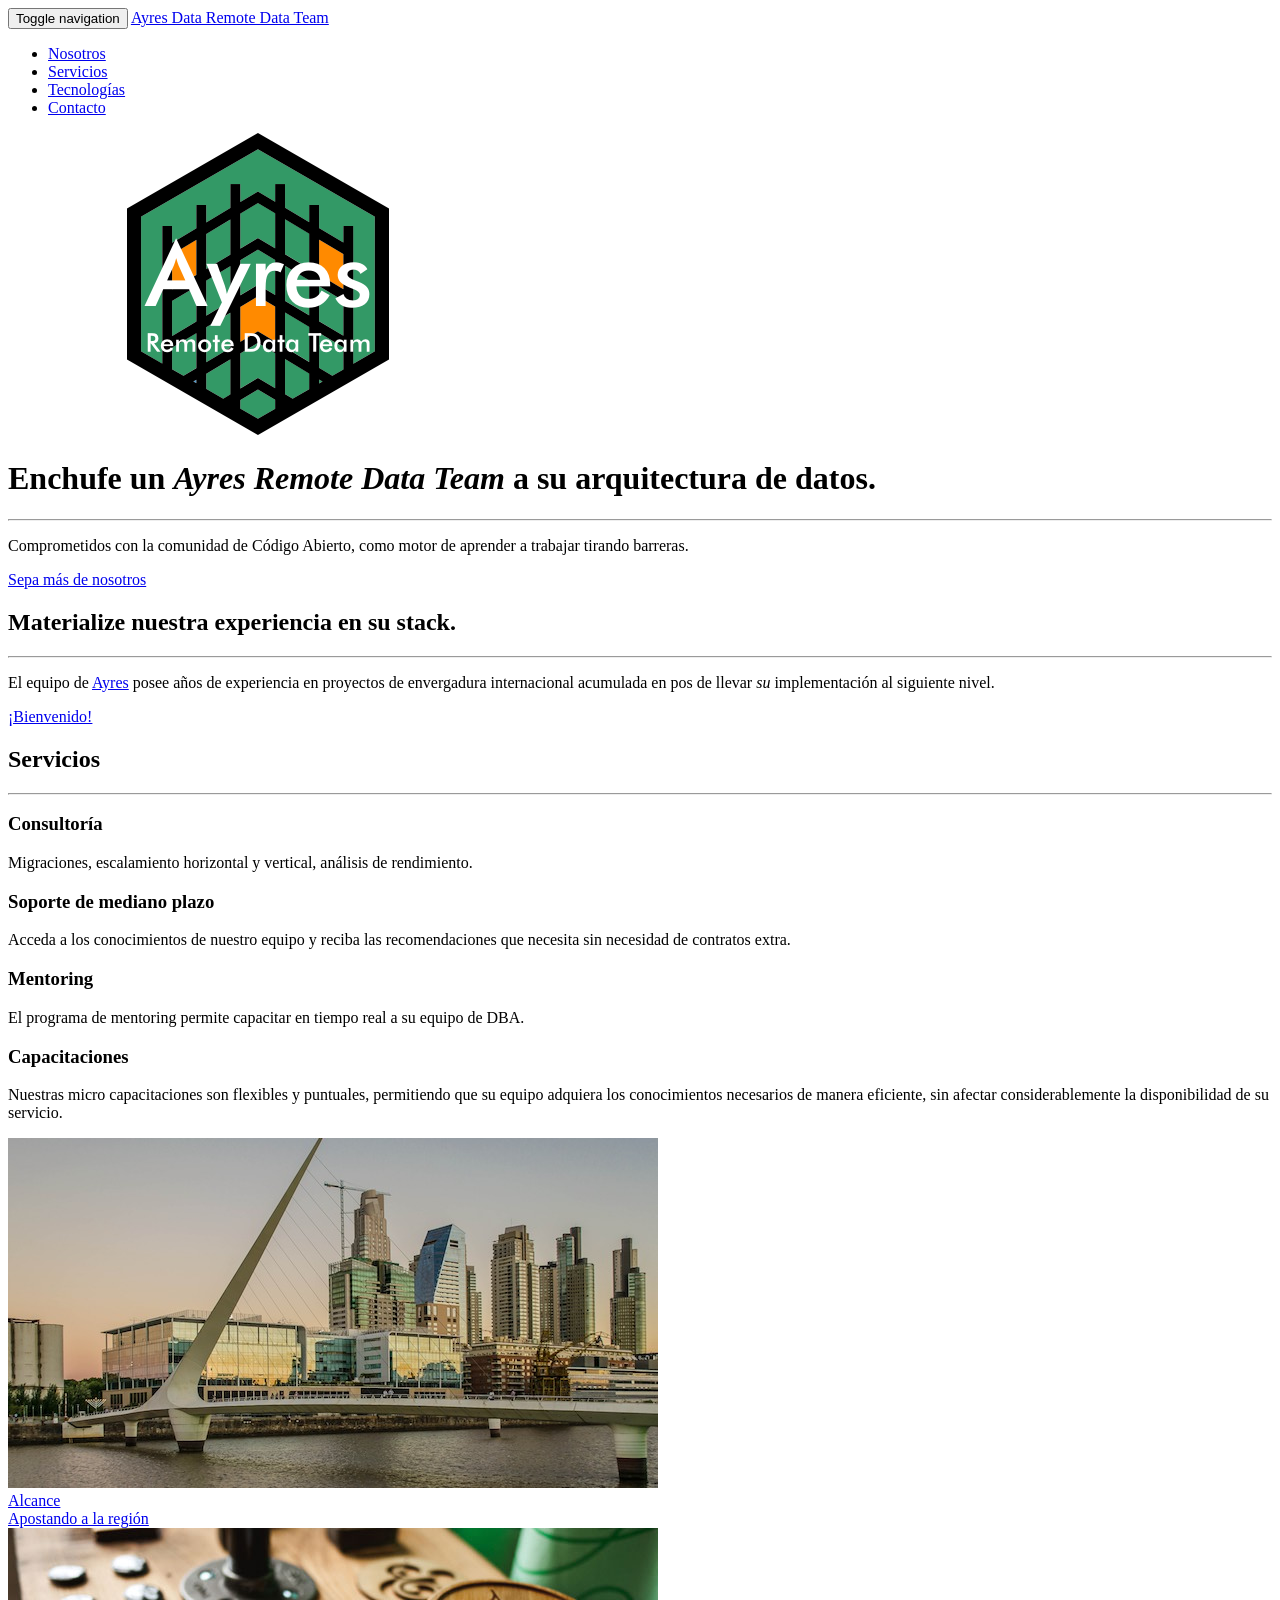
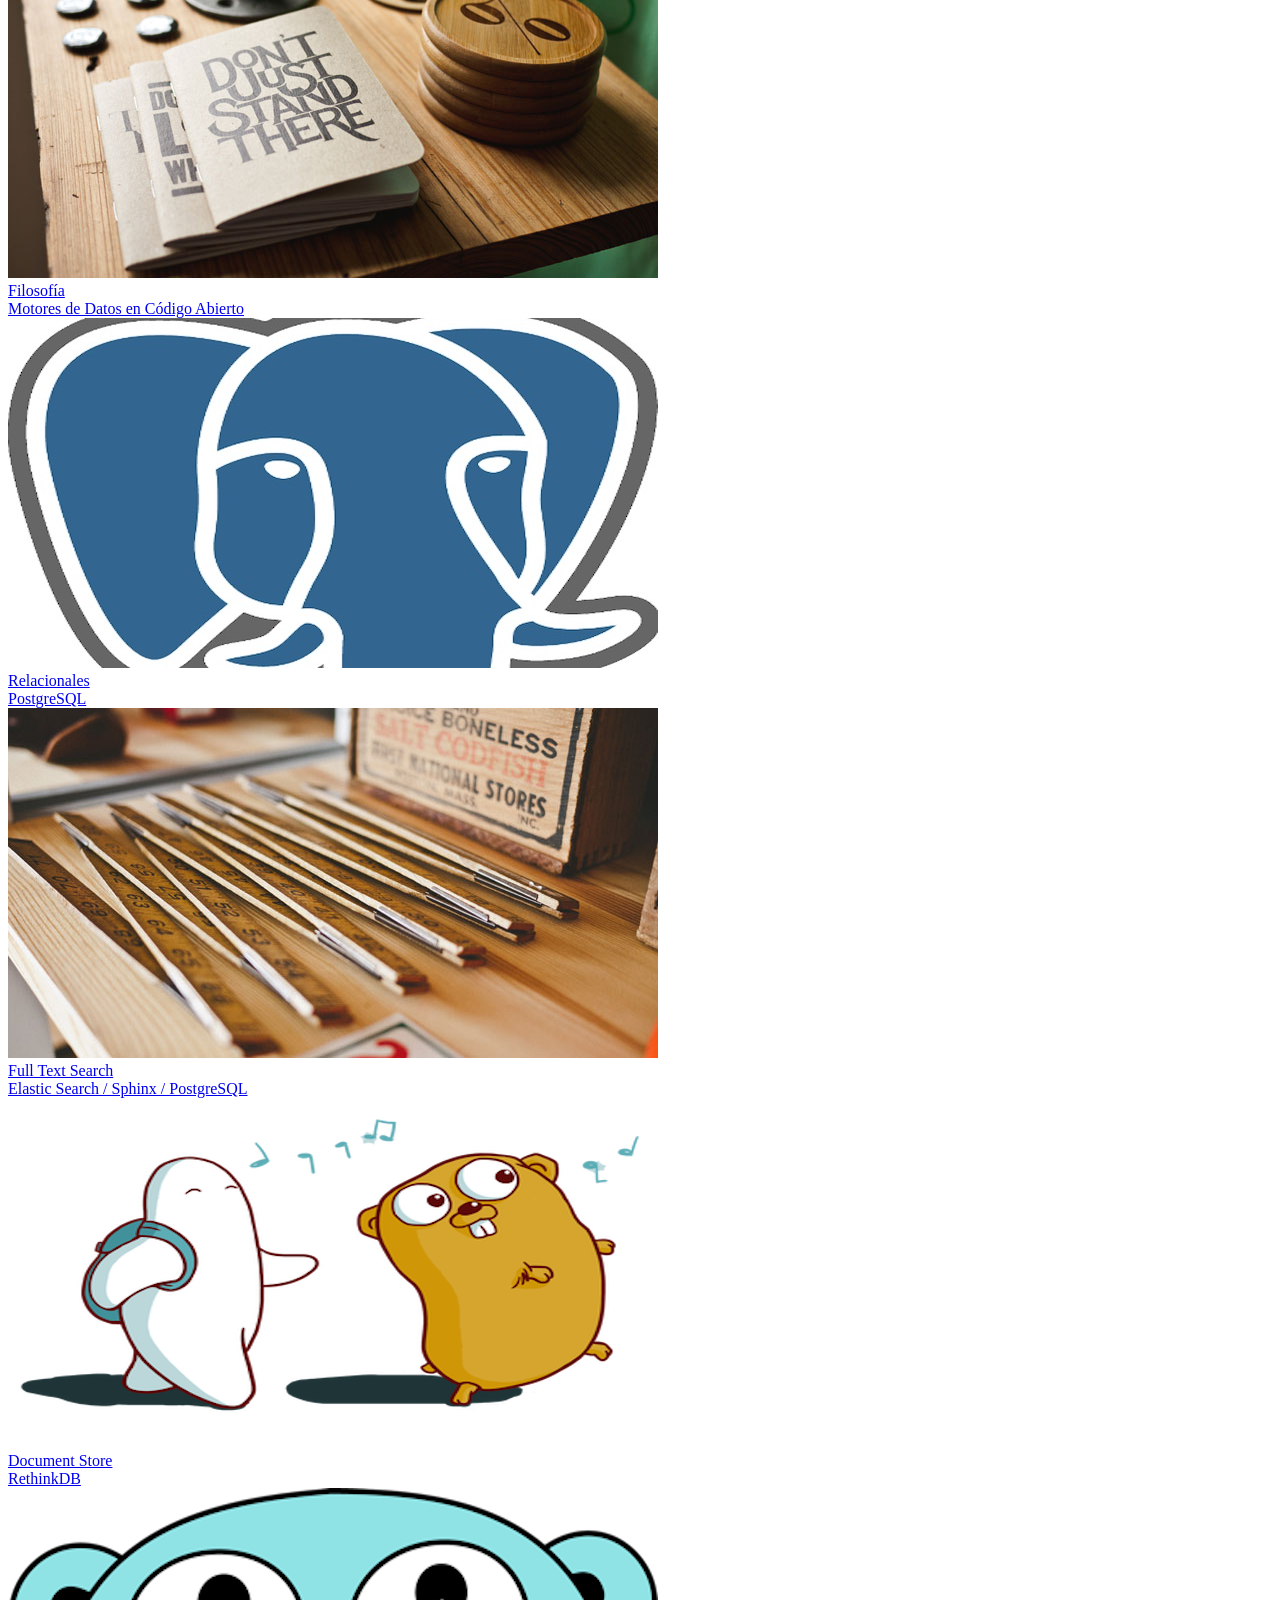
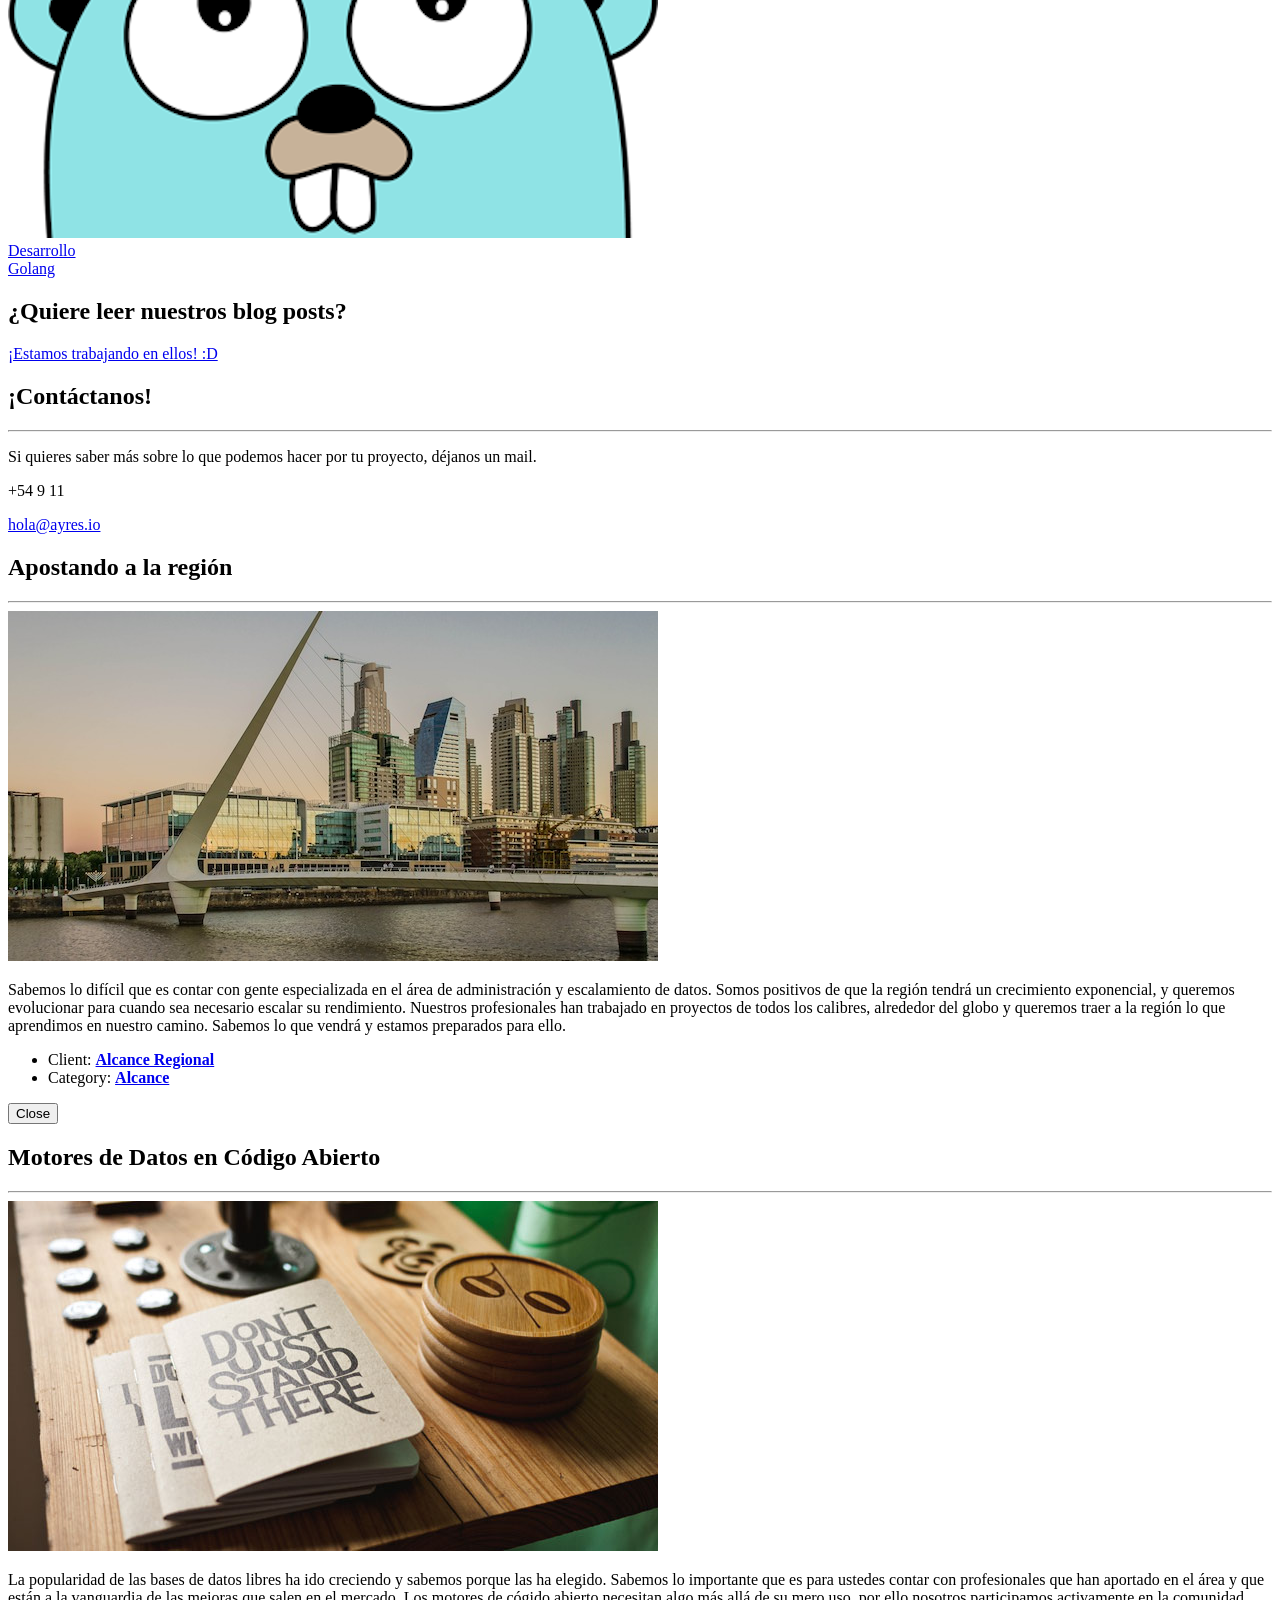
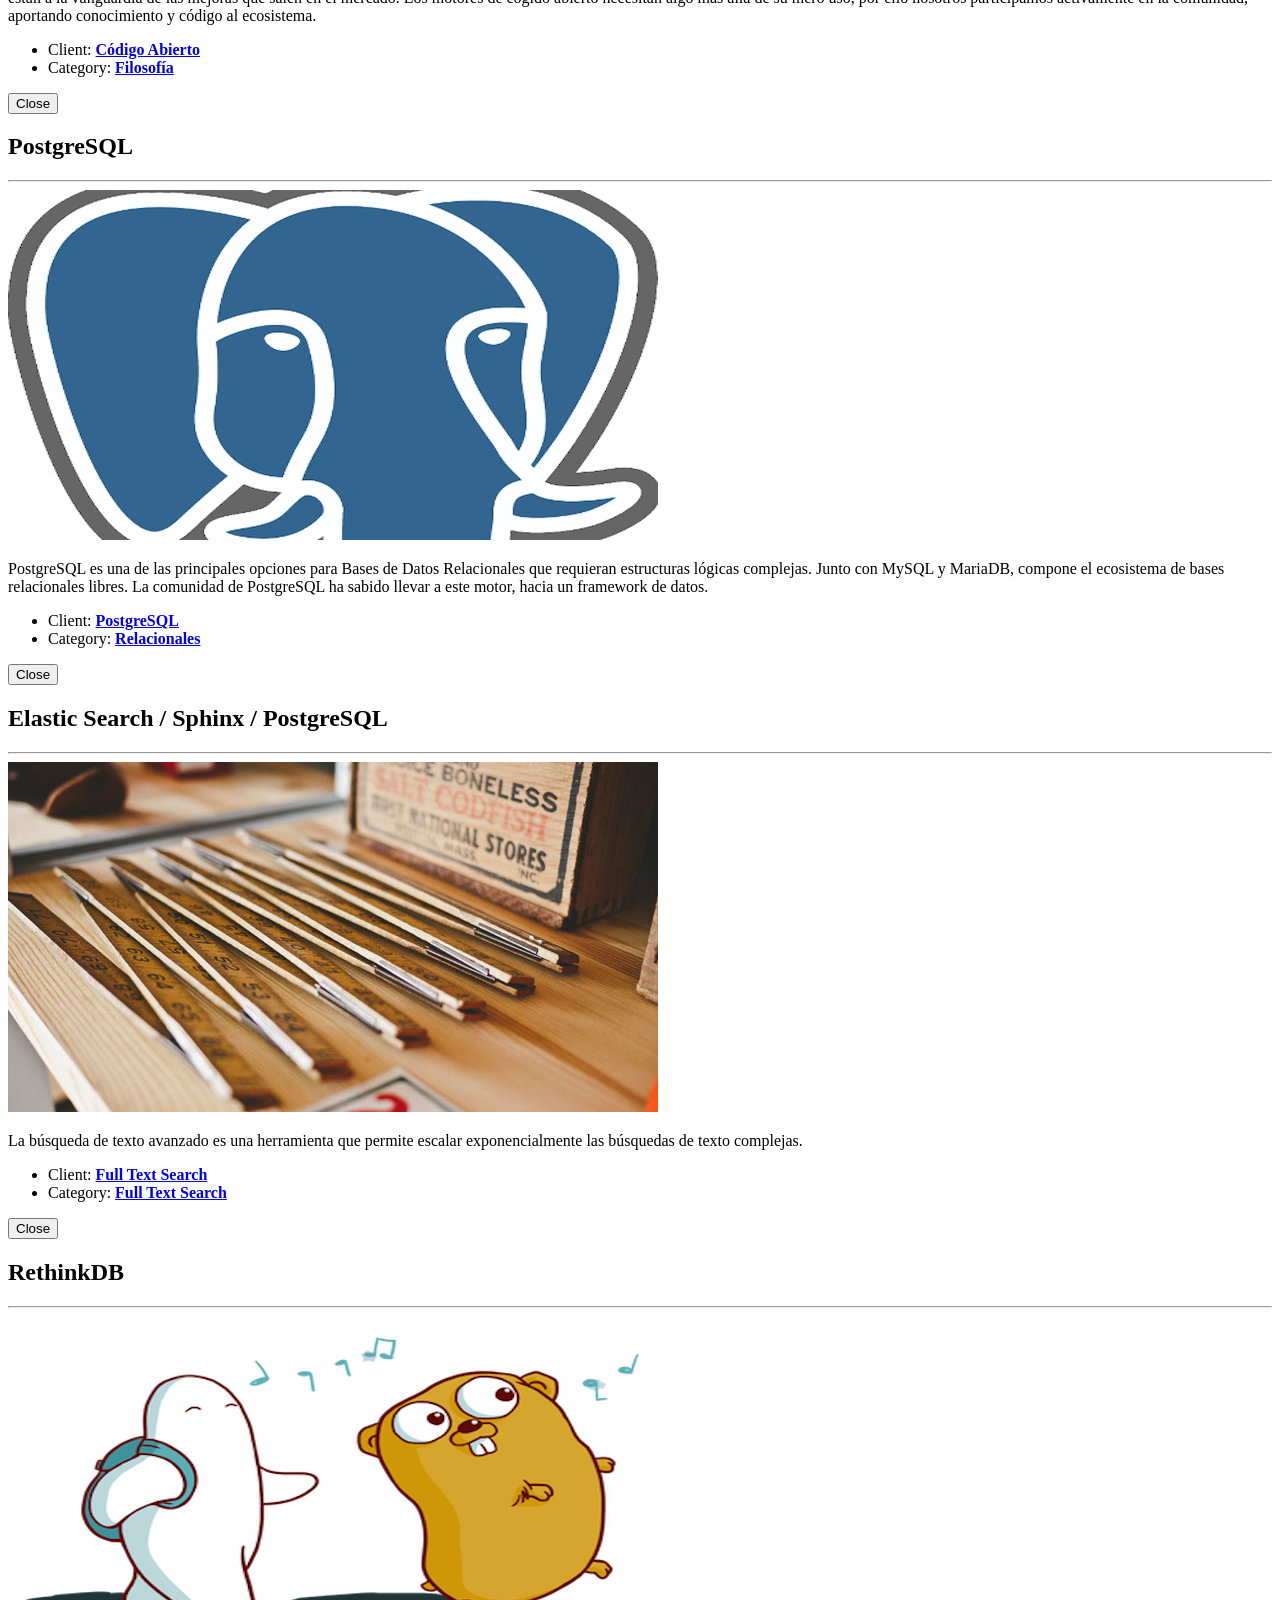
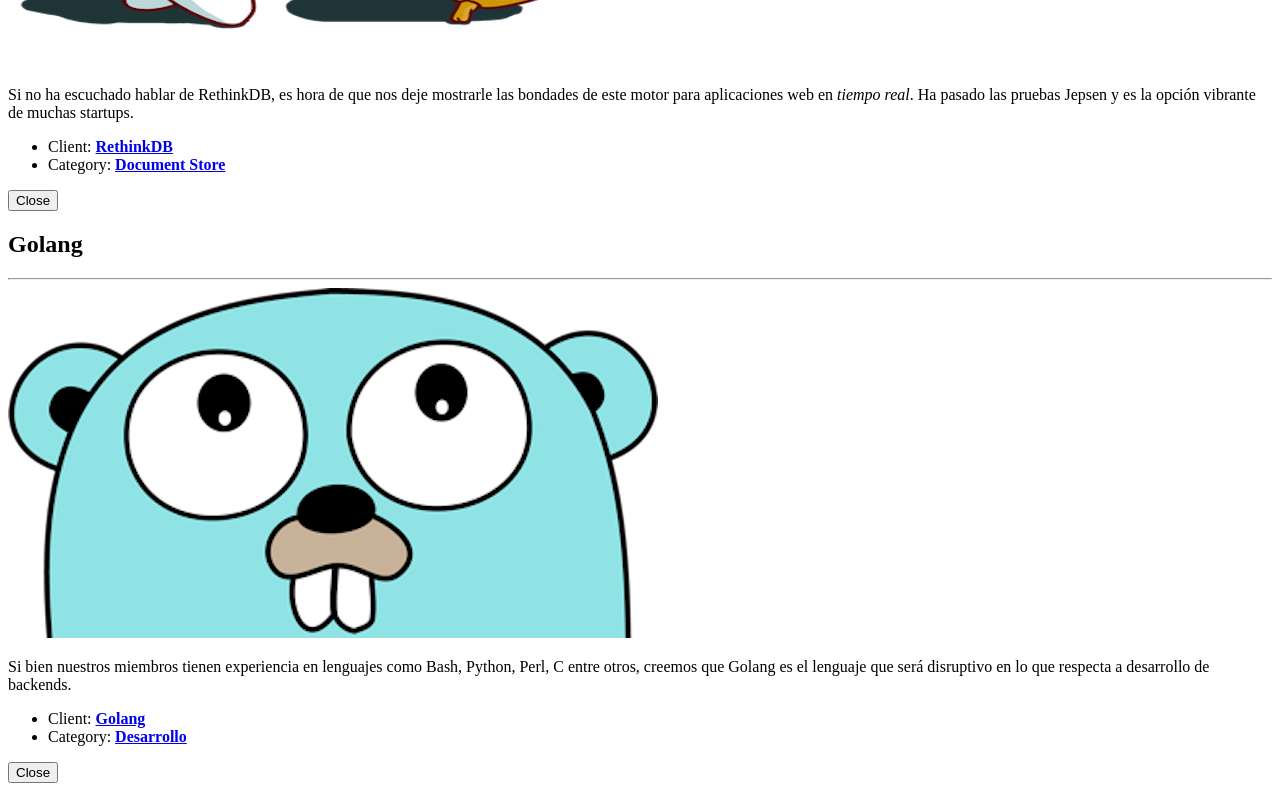
<file: index.html>
<!DOCTYPE html>
<html lang="en-es">
    <head>
        <meta charset="utf-8">
<meta http-equiv="X-UA-Compatible" content="IE=edge">
<meta name="viewport" content="width=device-width, initial-scale=1">
<meta name="author" content="Ayres Data Team">
<meta name="description" content="Plug our team into your data architecture.">
<meta name="generator" content="Hugo 0.17" />

<script>
(function(i,s,o,g,r,a,m){i['GoogleAnalyticsObject']=r;i[r]=i[r]||function(){
(i[r].q=i[r].q||[]).push(arguments)},i[r].l=1*new Date();a=s.createElement(o),
m=s.getElementsByTagName(o)[0];a.async=1;a.src=g;m.parentNode.insertBefore(a,m)
})(window,document,'script','//www.google-analytics.com/analytics.js','ga');

ga('create', 'UA-86497477-1', 'auto');
ga('send', 'pageview');
</script>

<title>Ayres Data Team</title>
<!-- Favicon -->
<link rel="shortcut icon" href="http://ayres.io/favicon.ico">
<!-- Bootstrap Core CSS -->
<link rel="stylesheet" href="http://ayres.io/css/bootstrap.min.css" type="text/css">
<!-- Custom Fonts -->
<link href='https://fonts.googleapis.com/css?family=Open+Sans:300italic,400italic,600italic,700italic,800italic,400,300,600,700,800' rel='stylesheet' type='text/css'>
<link href='https://fonts.googleapis.com/css?family=Merriweather:400,300,300italic,400italic,700,700italic,900,900italic' rel='stylesheet' type='text/css'>
<link rel="stylesheet" href="http://ayres.io/font-awesome/css/font-awesome.min.css" type="text/css">
<!-- Plugin CSS -->
<link rel="stylesheet" href="http://ayres.io/css/animate.min.css" type="text/css">
<!-- Custom CSS -->
<link rel="stylesheet" href="http://ayres.io/css/creative.css" type="text/css">
<link rel="stylesheet" href="http://ayres.io/css/modals.css" type="text/css">
<!-- HTML5 Shim and Respond.js IE8 support of HTML5 elements and media queries -->
<!-- WARNING: Respond.js doesn't work if you view the page via file:// -->
<!--[if lt IE 9]>
        <script src="https://oss.maxcdn.com/libs/html5shiv/3.7.0/html5shiv.js"></script>
        <script src="https://oss.maxcdn.com/libs/respond.js/1.4.2/respond.min.js"></script>
<![endif]-->

    </head>
    <body id="page-top">
        
            <!-- NAVIGATION -->
<nav id="mainNav" class="navbar navbar-default navbar-fixed-top">
    <div class="container-fluid">
        <!-- Brand and toggle get grouped for better mobile display -->
        <div class="navbar-header">
            <button type="button" class="navbar-toggle collapsed" data-toggle="collapse" data-target="#bs-example-navbar-collapse-1">
                <span class="sr-only">Toggle navigation</span>
                <span class="icon-bar"></span>
                <span class="icon-bar"></span>
                <span class="icon-bar"></span>
            </button>
            
                <a class="navbar-brand page-scroll" href="#page-top">Ayres Data Remote Data Team</a>
            
        </div>
        <!-- Collect the nav links, forms, and other content for toggling -->
        <div class="collapse navbar-collapse" id="bs-example-navbar-collapse-1">
            <ul class="nav navbar-nav navbar-right">
                
                    <li>
                        <a class="page-scroll" href="#about">Nosotros</a>
                    </li>
                
                
                    <li>
                        <a class="page-scroll" href="#services">Servicios</a>
                    </li>
                
                
                    <li>
                        <a class="page-scroll" href="#portfolio">Tecnologías</a>
                    </li>
                
                
                    <li>
                        <a class="page-scroll" href="#contact">Contacto</a>
                    </li>
                
            </ul>
        </div>
        <!-- /.navbar-collapse -->
    </div>
    <!-- /.container-fluid -->
</nav>

        

        
            <!-- HEADER -->
<header>
    <div class="header-content">
        <div class="header-content-inner">
                <img src="img/Ayres/SmallLogo.png" alt = "Logo" />
            
                <h1>Enchufe un <em>Ayres Remote Data Team</em> a su arquitectura de datos.</h1>
            
            
                <hr>
            
            
                <p>Comprometidos con la comunidad de Código Abierto, como motor de aprender a trabajar tirando barreras.</p>
            
            
                <a href="#about" class="btn btn-primary btn-xl page-scroll">Sepa más de nosotros</a>
            
        </div>
    </div>
</header>

        

        
            <!-- ABOUT -->

<script>
(function(i,s,o,g,r,a,m){i['GoogleAnalyticsObject']=r;i[r]=i[r]||function(){
(i[r].q=i[r].q||[]).push(arguments)},i[r].l=1*new Date();a=s.createElement(o),
m=s.getElementsByTagName(o)[0];a.async=1;a.src=g;m.parentNode.insertBefore(a,m)
})(window,document,'script','//www.google-analytics.com/analytics.js','ga');

ga('create', 'UA-86497477-1', 'auto');
ga('send', 'pageview');
</script>

<section class="bg-primary" id="about">
    <div class="container">
        <div class="row">
            <div class="col-lg-8 col-lg-offset-2 text-center">
                
                    <h2 class="section-heading">Materialize nuestra experiencia en su stack.</h2>
                
                
                    <hr class="light">
                
                
                    <p class="text-faded">El equipo de <a href="//ayres.io">Ayres</a> posee años de experiencia en proyectos de envergadura internacional acumulada en pos de llevar <em>su</em> implementación al siguiente nivel.</p>
                
                
                    <a href="#" class="btn btn-default btn-xl">¡Bienvenido!</a>
                
            </div>
        </div>
    </div>
</section>

        

        
            <!-- SERVICES -->
<section id="services">
    
        <div class="container">
            <div class="row">
                <div class="col-lg-12 text-center">
                    <h2 class="section-heading">Servicios</h2>
                    <hr class="primary">
                </div>
            </div>
        </div>
    
    <div class="container">
        <div class="row">
            
            <div class="col-lg-3 col-md-6 text-center">
                <div class="service-box">
                    <i class="fa fa-4x fa-clock-o wow bounceIn text-primary"></i>
                    <h3>Consultoría</h3>
                    
                        <p class="text-muted">Migraciones, escalamiento horizontal y vertical, análisis de rendimiento.</p>
                    
                </div>
            </div>
            
            <div class="col-lg-3 col-md-6 text-center">
                <div class="service-box">
                    <i class="fa fa-4x fa-play wow bounceIn text-primary"></i>
                    <h3>Soporte de mediano plazo</h3>
                    
                        <p class="text-muted">Acceda a los conocimientos de nuestro equipo y reciba las recomendaciones que necesita sin necesidad de contratos extra.</p>
                    
                </div>
            </div>
            
            <div class="col-lg-3 col-md-6 text-center">
                <div class="service-box">
                    <i class="fa fa-4x fa-newspaper-o wow bounceIn text-primary"></i>
                    <h3>Mentoring</h3>
                    
                        <p class="text-muted">El programa de mentoring permite capacitar en tiempo real a su equipo de DBA.</p>
                    
                </div>
            </div>
            
            <div class="col-lg-3 col-md-6 text-center">
                <div class="service-box">
                    <i class="fa fa-4x fa-star wow bounceIn text-primary"></i>
                    <h3>Capacitaciones</h3>
                    
                        <p class="text-muted">Nuestras micro capacitaciones son flexibles y puntuales, permitiendo que su equipo adquiera los conocimientos necesarios de manera eficiente, sin afectar considerablemente la disponibilidad de su servicio.</p>
                    
                </div>
            </div>
            
        </div>
    </div>
</section>

        

        
            <section class="no-padding" id="portfolio">
    <div class="container-fluid">
        <div class="row no-gutter">
            
                
                <div class="col-lg-4 col-sm-6">
                    <a href="#portfolioModal1" class="portfolio-box portfolio-link" data-toggle="modal">
                        <img src="img/portfolio/1.jpg" class="img-responsive" alt="">
                        
                            <div class="portfolio-box-caption">
                                <div class="portfolio-box-caption-content">
                                    
                                        <div class="project-category text-faded">
                                            Alcance
                                        </div>
                                    
                                    
                                        <div class="project-name">
                                            Apostando a la región
                                        </div>
                                    
                                </div>
                            </div>
                        
                    </a>
                </div>
            
                
                <div class="col-lg-4 col-sm-6">
                    <a href="#portfolioModal2" class="portfolio-box portfolio-link" data-toggle="modal">
                        <img src="img/portfolio/2.jpg" class="img-responsive" alt="">
                        
                            <div class="portfolio-box-caption">
                                <div class="portfolio-box-caption-content">
                                    
                                        <div class="project-category text-faded">
                                            Filosofía
                                        </div>
                                    
                                    
                                        <div class="project-name">
                                            Motores de Datos en Código Abierto
                                        </div>
                                    
                                </div>
                            </div>
                        
                    </a>
                </div>
            
                
                <div class="col-lg-4 col-sm-6">
                    <a href="#portfolioModal3" class="portfolio-box portfolio-link" data-toggle="modal">
                        <img src="img/portfolio/postgresql.jpg" class="img-responsive" alt="">
                        
                            <div class="portfolio-box-caption">
                                <div class="portfolio-box-caption-content">
                                    
                                        <div class="project-category text-faded">
                                            Relacionales
                                        </div>
                                    
                                    
                                        <div class="project-name">
                                            PostgreSQL
                                        </div>
                                    
                                </div>
                            </div>
                        
                    </a>
                </div>
            
                
                <div class="col-lg-4 col-sm-6">
                    <a href="#portfolioModal4" class="portfolio-box portfolio-link" data-toggle="modal">
                        <img src="img/portfolio/5.jpg" class="img-responsive" alt="">
                        
                            <div class="portfolio-box-caption">
                                <div class="portfolio-box-caption-content">
                                    
                                        <div class="project-category text-faded">
                                            Full Text Search
                                        </div>
                                    
                                    
                                        <div class="project-name">
                                            Elastic Search / Sphinx / PostgreSQL
                                        </div>
                                    
                                </div>
                            </div>
                        
                    </a>
                </div>
            
                
                <div class="col-lg-4 col-sm-6">
                    <a href="#portfolioModal5" class="portfolio-box portfolio-link" data-toggle="modal">
                        <img src="img/portfolio/rethink_and_golang.png" class="img-responsive" alt="">
                        
                            <div class="portfolio-box-caption">
                                <div class="portfolio-box-caption-content">
                                    
                                        <div class="project-category text-faded">
                                            Document Store
                                        </div>
                                    
                                    
                                        <div class="project-name">
                                            RethinkDB
                                        </div>
                                    
                                </div>
                            </div>
                        
                    </a>
                </div>
            
                
                <div class="col-lg-4 col-sm-6">
                    <a href="#portfolioModal6" class="portfolio-box portfolio-link" data-toggle="modal">
                        <img src="img/portfolio/gopherHead.png" class="img-responsive" alt="">
                        
                            <div class="portfolio-box-caption">
                                <div class="portfolio-box-caption-content">
                                    
                                        <div class="project-category text-faded">
                                            Desarrollo
                                        </div>
                                    
                                    
                                        <div class="project-name">
                                            Golang
                                        </div>
                                    
                                </div>
                            </div>
                        
                    </a>
                </div>
            
        </div>
    </div>
</section>

        

        
            <!-- ASIDE -->

<script>
(function(i,s,o,g,r,a,m){i['GoogleAnalyticsObject']=r;i[r]=i[r]||function(){
(i[r].q=i[r].q||[]).push(arguments)},i[r].l=1*new Date();a=s.createElement(o),
m=s.getElementsByTagName(o)[0];a.async=1;a.src=g;m.parentNode.insertBefore(a,m)
})(window,document,'script','//www.google-analytics.com/analytics.js','ga');

ga('create', 'UA-86497477-1', 'auto');
ga('send', 'pageview');
</script>

<aside class="bg-dark">
    <div class="container text-center">
        <div class="call-to-action">
            <h2>¿Quiere leer nuestros blog posts?</h2>
            
                <a href="//ayres.io/" class="btn btn-default btn-xl wow tada">¡Estamos trabajando en ellos! :D</a>
            
        </div>
    </div>
</aside>

        

        
            <!-- CONTACT -->

<script>
(function(i,s,o,g,r,a,m){i['GoogleAnalyticsObject']=r;i[r]=i[r]||function(){
(i[r].q=i[r].q||[]).push(arguments)},i[r].l=1*new Date();a=s.createElement(o),
m=s.getElementsByTagName(o)[0];a.async=1;a.src=g;m.parentNode.insertBefore(a,m)
})(window,document,'script','//www.google-analytics.com/analytics.js','ga');

ga('create', 'UA-86497477-1', 'auto');
ga('send', 'pageview');
</script>

<section id="contact">
    <div class="container">
        <div class="row">
            <div class="col-lg-8 col-lg-offset-2 text-center">
                
                    <h2 class="section-heading">¡Contáctanos!</h2>
                
                
                    <hr class="primary">
                
                
                    <p>Si quieres saber más sobre lo que podemos hacer por tu proyecto, déjanos un mail.</p>
                
            </div>
            
                <div class="
                
                    col-lg-4
                
                col-lg-offset-2 text-center">
                    <i class="fa fa-phone fa-3x wow bounceIn"></i>
                    <p>&#43;54 9 11 </p>
                </div>
            
            
                <div class="
                
                    col-lg-4
                
                 text-center">
                    <i class="fa fa-envelope-o fa-3x wow bounceIn" data-wow-delay=".1s"></i>
                    <p><a href="mailto:hola@ayres.io">hola@ayres.io</a></p>
                </div>
            
        </div>
    </div>
</section>

        

        
            <!-- Portfolio Modals -->

<div class="portfolio-modal modal fade" id="portfolioModal1" tabindex="-1" role="dialog" aria-hidden="true">
    <div class="modal-content">
        <div class="close-modal" data-dismiss="modal">
            <div class="lr">
                <div class="rl">
                </div>
            </div>
        </div>
        <div class="container">
            <div class="row">
                <div class="col-lg-8 col-lg-offset-2">
                    <div class="modal-body">
                        
                            <h2>Apostando a la región</h2>
                        
                        
                            <hr class="star-primary">
                        
                        <img src="img/portfolio/1.jpg" class="img-responsive img-centered" alt="">
                        
                            <p>Sabemos lo difícil que es contar con gente especializada en el área de administración y escalamiento de datos. Somos positivos de que la región tendrá un crecimiento exponencial, y queremos evolucionar para cuando sea necesario escalar su rendimiento. Nuestros profesionales han trabajado en proyectos de todos los calibres, alrededor del globo y queremos traer a la región lo que aprendimos en nuestro camino. Sabemos lo que vendrá y estamos preparados para ello.</p>
                        
                        
                            <ul class="list-inline item-details">
                                
                                    <li>Client: 
                                        <strong><a href="#">Alcance Regional</a></strong>
                                    </li>
                                
                                
                                
                                    <li>Category: 
                                        <strong><a href="#">Alcance</a></strong>
                                    </li>
                                
                            </ul>
                        
                        
                            <button type="button" class="btn btn-default" data-dismiss="modal"><i class="fa fa-times"></i>Close</button>
                        
                    </div>
                </div>
            </div>
        </div>
    </div>
</div>

<div class="portfolio-modal modal fade" id="portfolioModal2" tabindex="-1" role="dialog" aria-hidden="true">
    <div class="modal-content">
        <div class="close-modal" data-dismiss="modal">
            <div class="lr">
                <div class="rl">
                </div>
            </div>
        </div>
        <div class="container">
            <div class="row">
                <div class="col-lg-8 col-lg-offset-2">
                    <div class="modal-body">
                        
                            <h2>Motores de Datos en Código Abierto</h2>
                        
                        
                            <hr class="star-primary">
                        
                        <img src="img/portfolio/2.jpg" class="img-responsive img-centered" alt="">
                        
                            <p>La popularidad de las bases de datos libres ha ido creciendo y sabemos porque las ha elegido. Sabemos lo importante que es para ustedes contar con profesionales que han aportado en el área y que están a la vanguardia de las mejoras que salen en el mercado. Los motores de cógido abierto necesitan algo más allá de su mero uso, por ello nosotros participamos activamente en la comunidad, aportando conocimiento y código al ecosistema.</p>
                        
                        
                            <ul class="list-inline item-details">
                                
                                    <li>Client: 
                                        <strong><a href="#">Código Abierto</a></strong>
                                    </li>
                                
                                
                                
                                    <li>Category: 
                                        <strong><a href="#">Filosofía</a></strong>
                                    </li>
                                
                            </ul>
                        
                        
                            <button type="button" class="btn btn-default" data-dismiss="modal"><i class="fa fa-times"></i>Close</button>
                        
                    </div>
                </div>
            </div>
        </div>
    </div>
</div>

<div class="portfolio-modal modal fade" id="portfolioModal3" tabindex="-1" role="dialog" aria-hidden="true">
    <div class="modal-content">
        <div class="close-modal" data-dismiss="modal">
            <div class="lr">
                <div class="rl">
                </div>
            </div>
        </div>
        <div class="container">
            <div class="row">
                <div class="col-lg-8 col-lg-offset-2">
                    <div class="modal-body">
                        
                            <h2>PostgreSQL</h2>
                        
                        
                            <hr class="star-primary">
                        
                        <img src="img/portfolio/postgresql.jpg" class="img-responsive img-centered" alt="">
                        
                            <p>PostgreSQL es una de las principales opciones para Bases de Datos Relacionales que requieran estructuras lógicas complejas. Junto con MySQL y MariaDB, compone el ecosistema de bases relacionales libres. La comunidad de PostgreSQL ha sabido llevar a este motor, hacia un framework de datos.</p>
                        
                        
                            <ul class="list-inline item-details">
                                
                                    <li>Client: 
                                        <strong><a href="http://www.postgresql.org">PostgreSQL</a></strong>
                                    </li>
                                
                                
                                
                                    <li>Category: 
                                        <strong><a href="#">Relacionales</a></strong>
                                    </li>
                                
                            </ul>
                        
                        
                            <button type="button" class="btn btn-default" data-dismiss="modal"><i class="fa fa-times"></i>Close</button>
                        
                    </div>
                </div>
            </div>
        </div>
    </div>
</div>

<div class="portfolio-modal modal fade" id="portfolioModal4" tabindex="-1" role="dialog" aria-hidden="true">
    <div class="modal-content">
        <div class="close-modal" data-dismiss="modal">
            <div class="lr">
                <div class="rl">
                </div>
            </div>
        </div>
        <div class="container">
            <div class="row">
                <div class="col-lg-8 col-lg-offset-2">
                    <div class="modal-body">
                        
                            <h2>Elastic Search / Sphinx / PostgreSQL</h2>
                        
                        
                            <hr class="star-primary">
                        
                        <img src="img/portfolio/5.jpg" class="img-responsive img-centered" alt="">
                        
                            <p>La búsqueda de texto avanzado es una herramienta que permite escalar exponencialmente las búsquedas de texto complejas.</p>
                        
                        
                            <ul class="list-inline item-details">
                                
                                    <li>Client: 
                                        <strong><a href="#">Full Text Search</a></strong>
                                    </li>
                                
                                
                                
                                    <li>Category: 
                                        <strong><a href="#">Full Text Search</a></strong>
                                    </li>
                                
                            </ul>
                        
                        
                            <button type="button" class="btn btn-default" data-dismiss="modal"><i class="fa fa-times"></i>Close</button>
                        
                    </div>
                </div>
            </div>
        </div>
    </div>
</div>

<div class="portfolio-modal modal fade" id="portfolioModal5" tabindex="-1" role="dialog" aria-hidden="true">
    <div class="modal-content">
        <div class="close-modal" data-dismiss="modal">
            <div class="lr">
                <div class="rl">
                </div>
            </div>
        </div>
        <div class="container">
            <div class="row">
                <div class="col-lg-8 col-lg-offset-2">
                    <div class="modal-body">
                        
                            <h2>RethinkDB</h2>
                        
                        
                            <hr class="star-primary">
                        
                        <img src="img/portfolio/rethink_and_golang.png" class="img-responsive img-centered" alt="">
                        
                            <p>Si no ha escuchado hablar de RethinkDB, es hora de que nos deje mostrarle las bondades de este motor para aplicaciones web en <em>tiempo real</em>. Ha pasado las pruebas Jepsen y es la opción vibrante de muchas startups.</p>
                        
                        
                            <ul class="list-inline item-details">
                                
                                    <li>Client: 
                                        <strong><a href="https://www.rethinkdb.com/">RethinkDB</a></strong>
                                    </li>
                                
                                
                                
                                    <li>Category: 
                                        <strong><a href="#">Document Store</a></strong>
                                    </li>
                                
                            </ul>
                        
                        
                            <button type="button" class="btn btn-default" data-dismiss="modal"><i class="fa fa-times"></i>Close</button>
                        
                    </div>
                </div>
            </div>
        </div>
    </div>
</div>

<div class="portfolio-modal modal fade" id="portfolioModal6" tabindex="-1" role="dialog" aria-hidden="true">
    <div class="modal-content">
        <div class="close-modal" data-dismiss="modal">
            <div class="lr">
                <div class="rl">
                </div>
            </div>
        </div>
        <div class="container">
            <div class="row">
                <div class="col-lg-8 col-lg-offset-2">
                    <div class="modal-body">
                        
                            <h2>Golang</h2>
                        
                        
                            <hr class="star-primary">
                        
                        <img src="img/portfolio/gopherHead.png" class="img-responsive img-centered" alt="">
                        
                            <p>Si bien nuestros miembros tienen experiencia en lenguajes como Bash, Python, Perl, C entre otros, creemos que Golang es el lenguaje que será disruptivo en lo que respecta a desarrollo de backends.</p>
                        
                        
                            <ul class="list-inline item-details">
                                
                                    <li>Client: 
                                        <strong><a href="http://golang.org">Golang</a></strong>
                                    </li>
                                
                                
                                
                                    <li>Category: 
                                        <strong><a href="#">Desarrollo</a></strong>
                                    </li>
                                
                            </ul>
                        
                        
                            <button type="button" class="btn btn-default" data-dismiss="modal"><i class="fa fa-times"></i>Close</button>
                        
                    </div>
                </div>
            </div>
        </div>
    </div>
</div>


        

        <!-- jQuery -->
<script src="http://ayres.io/js/jquery.js"></script>
<!-- Bootstrap Core JavaScript -->
<script src="http://ayres.io/js/bootstrap.min.js"></script>
<!-- Plugin JavaScript -->
<script src="http://ayres.io/js/jquery.easing.min.js"></script>
<script src="http://ayres.io/js/jquery.fittext.js"></script>
<script src="http://ayres.io/js/wow.min.js"></script>
<!-- Custom Theme JavaScript -->
<script src="http://ayres.io/js/creative.js"></script>

    </body>
</html>
</file>
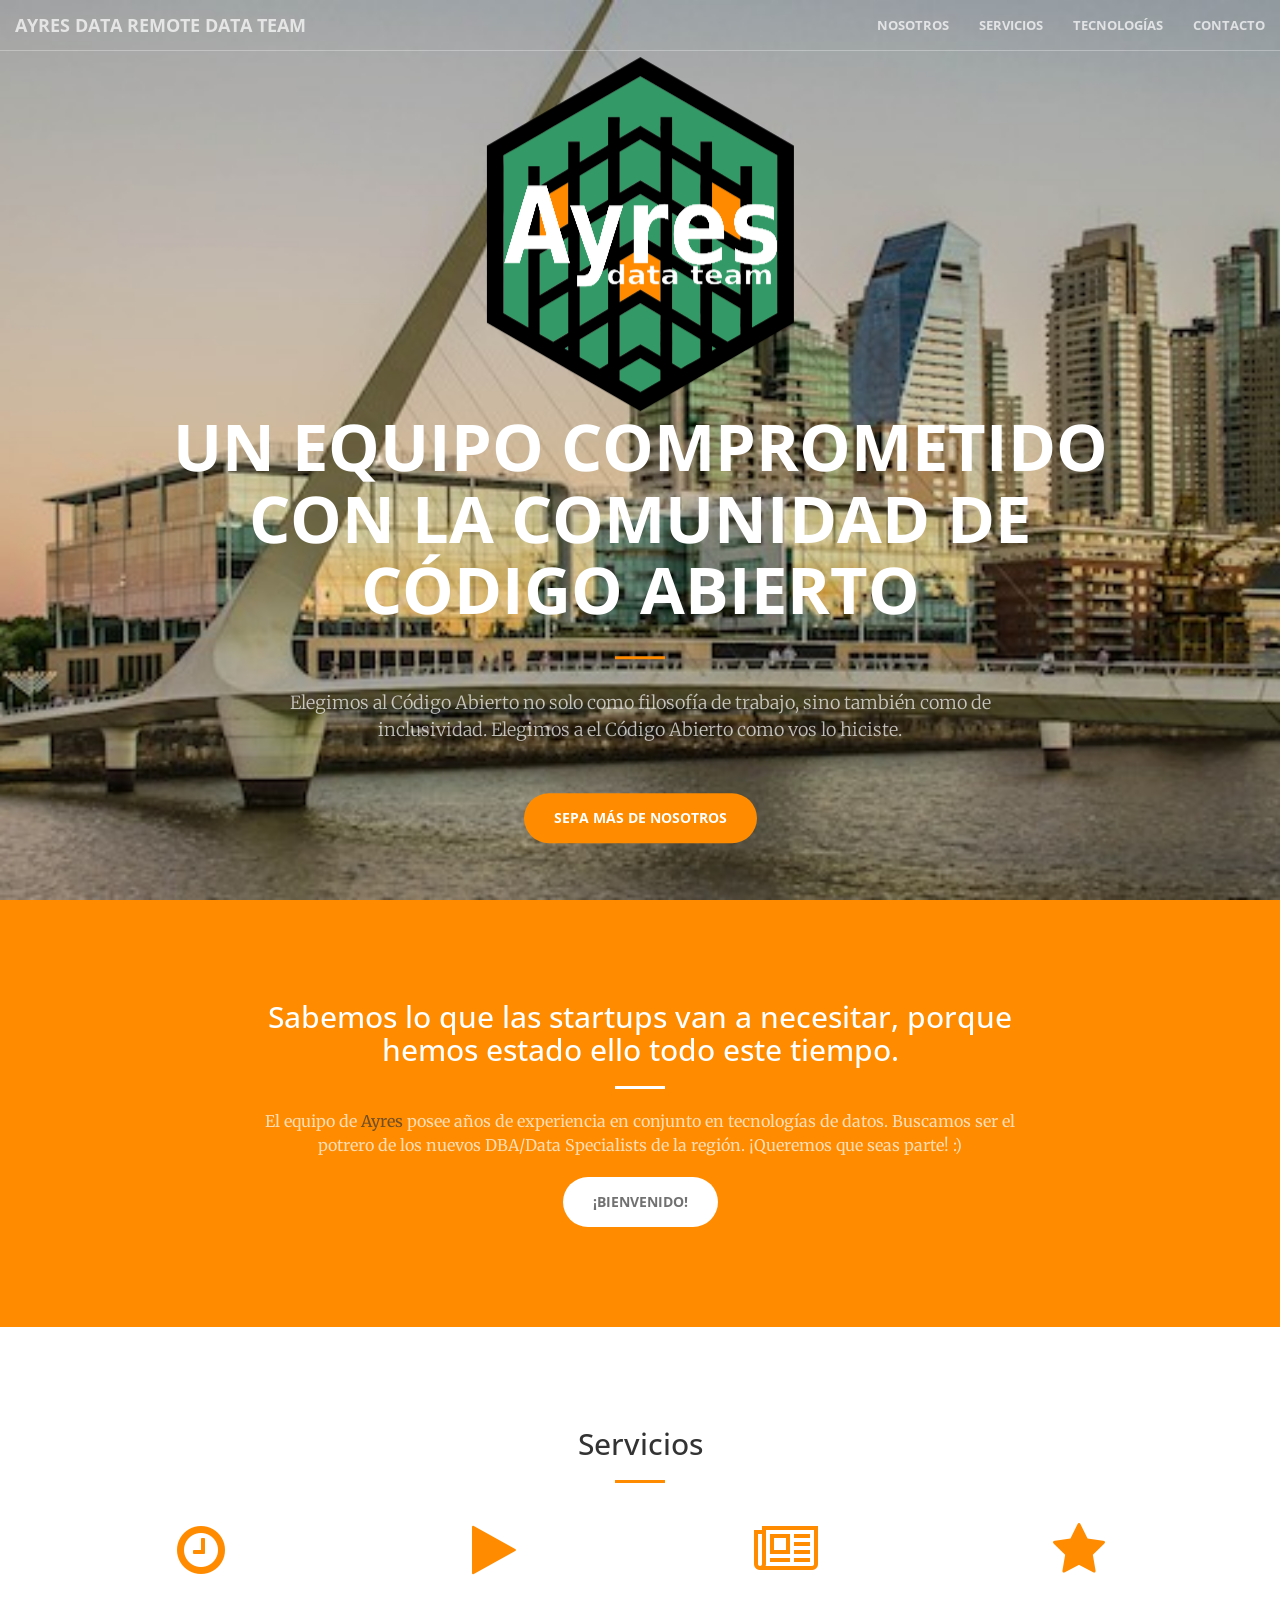
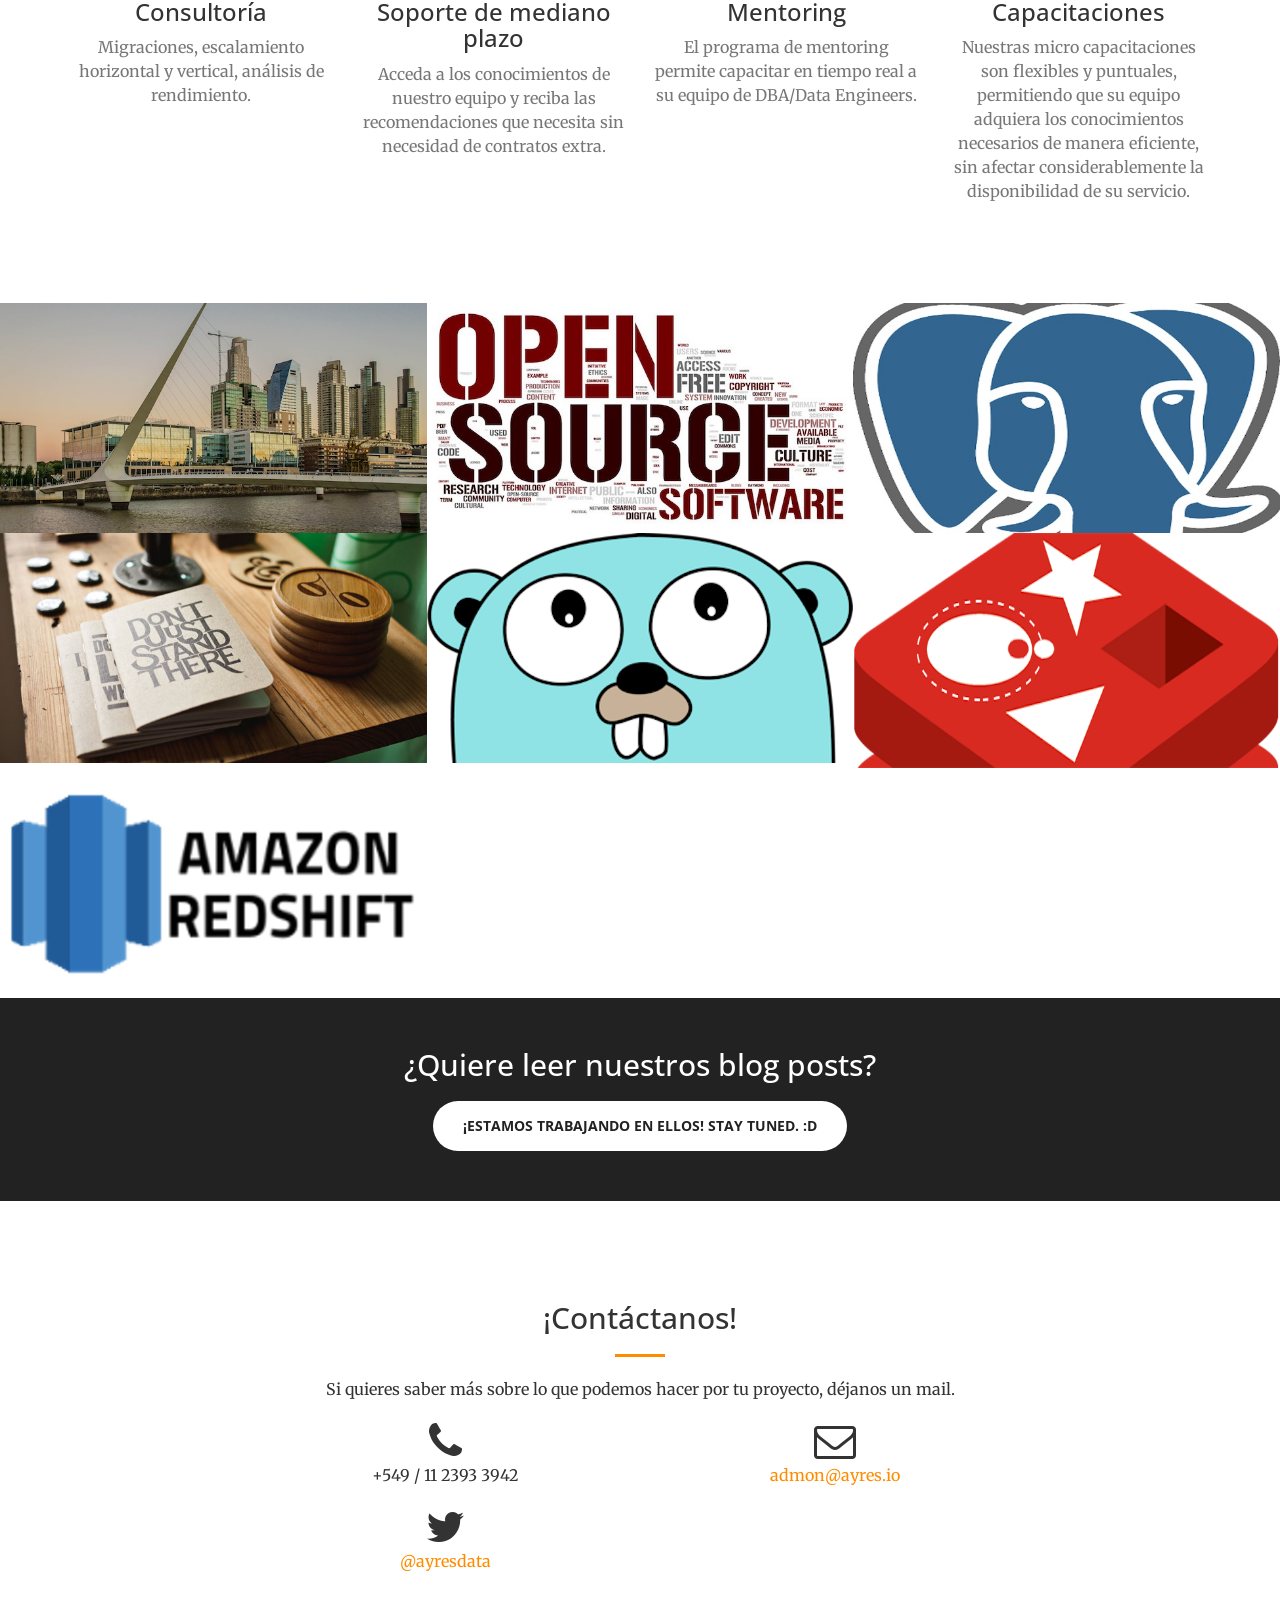
<file: public/index.html>
<!DOCTYPE html>
<html lang="en-es">
    <head>
        <meta charset="utf-8">
<meta http-equiv="X-UA-Compatible" content="IE=edge">
<meta name="viewport" content="width=device-width, initial-scale=1">
<meta name="author" content="Ayres Data Team">
<meta name="description" content="Plug our team into your data architecture.">
<meta name="generator" content="Hugo 0.17" />
<title>Ayres Data Team</title>
<!-- Favicon -->
<link rel="shortcut icon" href="https://ayresdata.github.io/favicon.ico">
<!-- Bootstrap Core CSS -->
<link rel="stylesheet" href="https://ayresdata.github.io/css/bootstrap.min.css" type="text/css">
<!-- Custom Fonts -->
<link href='https://fonts.googleapis.com/css?family=Open+Sans:300italic,400italic,600italic,700italic,800italic,400,300,600,700,800' rel='stylesheet' type='text/css'>
<link href='https://fonts.googleapis.com/css?family=Merriweather:400,300,300italic,400italic,700,700italic,900,900italic' rel='stylesheet' type='text/css'>
<link rel="stylesheet" href="https://ayresdata.github.io/font-awesome/css/font-awesome.min.css" type="text/css">
<!-- Plugin CSS -->
<link rel="stylesheet" href="https://ayresdata.github.io/css/animate.min.css" type="text/css">
<!-- Custom CSS -->
<link rel="stylesheet" href="https://ayresdata.github.io/css/creative.css" type="text/css">
<link rel="stylesheet" href="https://ayresdata.github.io/css/modals.css" type="text/css">
<!-- HTML5 Shim and Respond.js IE8 support of HTML5 elements and media queries -->
<!-- WARNING: Respond.js doesn't work if you view the page via file:// -->
<!--[if lt IE 9]>
        <script src="https://oss.maxcdn.com/libs/html5shiv/3.7.0/html5shiv.js"></script>
        <script src="https://oss.maxcdn.com/libs/respond.js/1.4.2/respond.min.js"></script>
<![endif]-->

	<meta name="google-site-verification" content="GkFpqfkHB84Gu_GSB-jgkDzF67G9SNtc7VWvA7tKUi4" />
    </head>
    <body id="page-top">
        
            <!-- NAVIGATION -->
<nav id="mainNav" class="navbar navbar-default navbar-fixed-top">
    <div class="container-fluid">
        <!-- Brand and toggle get grouped for better mobile display -->
        <div class="navbar-header">
            <button type="button" class="navbar-toggle collapsed" data-toggle="collapse" data-target="#bs-example-navbar-collapse-1">
                <span class="sr-only">Toggle navigation</span>
                <span class="icon-bar"></span>
                <span class="icon-bar"></span>
                <span class="icon-bar"></span>
            </button>
            
                <a class="navbar-brand page-scroll" href="#page-top">Ayres Data Remote Data Team</a>
            
        </div>
        <!-- Collect the nav links, forms, and other content for toggling -->
        <div class="collapse navbar-collapse" id="bs-example-navbar-collapse-1">
            <ul class="nav navbar-nav navbar-right">
                
                    <li>
                        <a class="page-scroll" href="#about">Nosotros</a>
                    </li>
                
                
                    <li>
                        <a class="page-scroll" href="#services">Servicios</a>
                    </li>
                
                
                    <li>
                        <a class="page-scroll" href="#portfolio">Tecnologías</a>
                    </li>
                
                
                    <li>
                        <a class="page-scroll" href="#contact">Contacto</a>
                    </li>
                
            </ul>
        </div>
        <!-- /.navbar-collapse -->
    </div>
    <!-- /.container-fluid -->
</nav>

        

        
            <!-- HEADER -->
<header>
    <div class="header-content">
        <div class="header-content-inner">
            <img src="img/Ayres/logo.png" alt = "Logo" />
            
                <h1>Un equipo comprometido con la comunidad de Código Abierto</h1>
            
            
                <hr>
            
            
                <p>Elegimos al Código Abierto no solo como filosofía de trabajo, sino también como de inclusividad. Elegimos a el Código Abierto como vos lo hiciste.</p>
            
            
                <a href="#about" class="btn btn-primary btn-xl page-scroll">Sepa más de nosotros</a>
            
        </div>
    </div>
</header>

        

        
            <!-- ABOUT -->
<section class="bg-primary" id="about">
    <div class="container">
        <div class="row">
            <div class="col-lg-8 col-lg-offset-2 text-center">
                
                    <h2 class="section-heading">Sabemos lo que las startups van a necesitar, porque hemos estado ello todo este tiempo.</h2>
                
                
                    <hr class="light">
                
                
                    <p class="text-faded">El equipo de <a href="//ayres.io/">Ayres</a> posee años de experiencia en conjunto en tecnologías de datos. Buscamos ser el potrero de los nuevos DBA/Data Specialists de la región. ¡Queremos que seas parte! :)</p>
                
                
                    <a href="#" class="btn btn-default btn-xl">¡Bienvenido!</a>
                
            </div>
        </div>
    </div>
</section>

        

        
            <!-- SERVICES -->
<section id="services">
    
        <div class="container">
            <div class="row">
                <div class="col-lg-12 text-center">
                    <h2 class="section-heading">Servicios</h2>
                    <hr class="primary">
                </div>
            </div>
        </div>
    
    <div class="container">
        <div class="row">
            
            <div class="col-lg-3 col-md-6 text-center">
                <div class="service-box">
                    <i class="fa fa-4x fa-clock-o wow bounceIn text-primary"></i>
                    <h3>Consultoría</h3>
                    
                        <p class="text-muted">Migraciones, escalamiento horizontal y vertical, análisis de rendimiento.</p>
                    
                </div>
            </div>
            
            <div class="col-lg-3 col-md-6 text-center">
                <div class="service-box">
                    <i class="fa fa-4x fa-play wow bounceIn text-primary"></i>
                    <h3>Soporte de mediano plazo</h3>
                    
                        <p class="text-muted">Acceda a los conocimientos de nuestro equipo y reciba las recomendaciones que necesita sin necesidad de contratos extra.</p>
                    
                </div>
            </div>
            
            <div class="col-lg-3 col-md-6 text-center">
                <div class="service-box">
                    <i class="fa fa-4x fa-newspaper-o wow bounceIn text-primary"></i>
                    <h3>Mentoring</h3>
                    
                        <p class="text-muted">El programa de mentoring permite capacitar en tiempo real a su equipo de DBA/Data Engineers.</p>
                    
                </div>
            </div>
            
            <div class="col-lg-3 col-md-6 text-center">
                <div class="service-box">
                    <i class="fa fa-4x fa-star wow bounceIn text-primary"></i>
                    <h3>Capacitaciones</h3>
                    
                        <p class="text-muted">Nuestras micro capacitaciones son flexibles y puntuales, permitiendo que su equipo adquiera los conocimientos necesarios de manera eficiente, sin afectar considerablemente la disponibilidad de su servicio.</p>
                    
                </div>
            </div>
            
        </div>
    </div>
</section>

        

        
            <section class="no-padding" id="portfolio">
    <div class="container-fluid">
        <div class="row no-gutter">
            
                <div class="col-lg-4 col-sm-6">
                    <a href="#portfolioModal1" class="portfolio-box portfolio-link" data-toggle="modal">
                        <img src="img/portfolio/1.jpg" class="img-responsive" alt="">
                        
                            <div class="portfolio-box-caption">
                                <div class="portfolio-box-caption-content">
                                    
                                        <div class="project-category text-faded">
                                            Alcance
                                        </div>
                                    
                                    
                                        <div class="project-name">
                                            Apostando a la región
                                        </div>
                                    
                                </div>
                            </div>
                        
                    </a>
                </div>
            
                <div class="col-lg-4 col-sm-6">
                    <a href="#portfolioModal2" class="portfolio-box portfolio-link" data-toggle="modal">
                        <img src="img/portfolio/opensource.jpg" class="img-responsive" alt="">
                        
                            <div class="portfolio-box-caption">
                                <div class="portfolio-box-caption-content">
                                    
                                        <div class="project-category text-faded">
                                            Filosofía
                                        </div>
                                    
                                    
                                        <div class="project-name">
                                            Motores de Datos en Código Abierto
                                        </div>
                                    
                                </div>
                            </div>
                        
                    </a>
                </div>
            
                <div class="col-lg-4 col-sm-6">
                    <a href="#portfolioModal3" class="portfolio-box portfolio-link" data-toggle="modal">
                        <img src="img/portfolio/postgresql.jpg" class="img-responsive" alt="">
                        
                            <div class="portfolio-box-caption">
                                <div class="portfolio-box-caption-content">
                                    
                                        <div class="project-category text-faded">
                                            Relacionales
                                        </div>
                                    
                                    
                                        <div class="project-name">
                                            PostgreSQL
                                        </div>
                                    
                                </div>
                            </div>
                        
                    </a>
                </div>
            
                <div class="col-lg-4 col-sm-6">
                    <a href="#portfolioModal4" class="portfolio-box portfolio-link" data-toggle="modal">
                        <img src="img/portfolio/2.jpg" class="img-responsive" alt="">
                        
                            <div class="portfolio-box-caption">
                                <div class="portfolio-box-caption-content">
                                    
                                        <div class="project-category text-faded">
                                            Full Text Search
                                        </div>
                                    
                                    
                                        <div class="project-name">
                                            Elastic Search / Sphinx / PostgreSQL
                                        </div>
                                    
                                </div>
                            </div>
                        
                    </a>
                </div>
            
                <div class="col-lg-4 col-sm-6">
                    <a href="#portfolioModal6" class="portfolio-box portfolio-link" data-toggle="modal">
                        <img src="img/portfolio/gopherHead.png" class="img-responsive" alt="">
                        
                            <div class="portfolio-box-caption">
                                <div class="portfolio-box-caption-content">
                                    
                                        <div class="project-category text-faded">
                                            Desarrollo
                                        </div>
                                    
                                    
                                        <div class="project-name">
                                            Golang
                                        </div>
                                    
                                </div>
                            </div>
                        
                    </a>
                </div>
            
                <div class="col-lg-4 col-sm-6">
                    <a href="#portfolioModal7" class="portfolio-box portfolio-link" data-toggle="modal">
                        <img src="img/portfolio/redis.png" class="img-responsive" alt="">
                        
                            <div class="portfolio-box-caption">
                                <div class="portfolio-box-caption-content">
                                    
                                        <div class="project-category text-faded">
                                            In-memory sets
                                        </div>
                                    
                                    
                                        <div class="project-name">
                                            Redis
                                        </div>
                                    
                                </div>
                            </div>
                        
                    </a>
                </div>
            
                <div class="col-lg-4 col-sm-6">
                    <a href="#portfolioModal8" class="portfolio-box portfolio-link" data-toggle="modal">
                        <img src="img/portfolio/redshift.png" class="img-responsive" alt="">
                        
                            <div class="portfolio-box-caption">
                                <div class="portfolio-box-caption-content">
                                    
                                        <div class="project-category text-faded">
                                            Almacenamiento en columnas en paralelo
                                        </div>
                                    
                                    
                                        <div class="project-name">
                                            Redshift
                                        </div>
                                    
                                </div>
                            </div>
                        
                    </a>
                </div>
            
        </div>
    </div>
</section>

        

        
            <!-- ASIDE -->
<aside class="bg-dark">
    <div class="container text-center">
        <div class="call-to-action">
            <h2>¿Quiere leer nuestros blog posts?</h2>
            
                <a href="//ayres.io/" class="btn btn-default btn-xl wow tada">¡Estamos trabajando en ellos! Stay tuned. :D</a>
            
        </div>
    </div>
</aside>

        

        
            <!-- CONTACT -->
<section id="contact">
    <div class="container">
        <div class="row">
            <div class="col-lg-8 col-lg-offset-2 text-center">
                
                    <h2 class="section-heading">¡Contáctanos!</h2>
                
                
                    <hr class="primary">
                
                
                    <p>Si quieres saber más sobre lo que podemos hacer por tu proyecto, déjanos un mail.</p>
                
            </div>
            
                <div class="
                
                    col-lg-4
                
                col-lg-offset-2 text-center">
                    <i class="fa fa-phone fa-3x wow bounceIn"></i>
                    <p>&#43;549 / 11 2393 3942</p>
                </div>
            
            
                <div class="
                
                    col-lg-4
                
                 text-center">
                    <i class="fa fa-envelope-o fa-3x wow bounceIn" data-wow-delay=".1s"></i>
                    <p><a href="mailto:admon@ayres.io">admon@ayres.io</a></p>
                </div>
            
            
                <div class="
                
                    col-lg-8
                
                 text-center">
                    <i class="fa fa-twitter fa-3x wow bounceIn" data-wow-delay=".1s"></i>
                    <p><a href="mailto:@ayresdata">@ayresdata</a></p>
                </div>
            
        </div>
    </div>
</section>

        

        
            <!-- Portfolio Modals -->

<div class="portfolio-modal modal fade" id="portfolioModal1" tabindex="-1" role="dialog" aria-hidden="true">
    <div class="modal-content">
        <div class="close-modal" data-dismiss="modal">
            <div class="lr">
                <div class="rl">
                </div>
            </div>
        </div>
        <div class="container">
            <div class="row">
                <div class="col-lg-8 col-lg-offset-2">
                    <div class="modal-body">
                        
                            <h2>Apostando a la región</h2>
                        
                        
                            <hr class="star-primary">
                        
                        <img src="img/portfolio/1.jpg" class="img-responsive img-centered" alt="">
                        
                            <p>Sabemos lo difícil que es contar con gente especializada en el área de administración y escalamiento de datos. Somos positivos de que la región tendrá un crecimiento exponencial, y queremos evolucionar para cuando sea necesario escalar su rendimiento. Nuestros profesionales han trabajado en proyectos de todos los calibres, alrededor del globo y queremos traer a la región lo que aprendimos en nuestro camino. Sabemos lo que vendrá y estamos preparados para ello.</p>
                        
                        
                            <ul class="list-inline item-details">
                                
                                    <li>Client: 
                                        <strong><a href="#">Alcance Regional</a></strong>
                                    </li>
                                
                                
                                
                                    <li>Category: 
                                        <strong><a href="#">Alcance</a></strong>
                                    </li>
                                
                            </ul>
                        
                        
                            <button type="button" class="btn btn-default" data-dismiss="modal"><i class="fa fa-times"></i>Close</button>
                        
                    </div>
                </div>
            </div>
        </div>
    </div>
</div>

<div class="portfolio-modal modal fade" id="portfolioModal2" tabindex="-1" role="dialog" aria-hidden="true">
    <div class="modal-content">
        <div class="close-modal" data-dismiss="modal">
            <div class="lr">
                <div class="rl">
                </div>
            </div>
        </div>
        <div class="container">
            <div class="row">
                <div class="col-lg-8 col-lg-offset-2">
                    <div class="modal-body">
                        
                            <h2>Motores de Datos en Código Abierto</h2>
                        
                        
                            <hr class="star-primary">
                        
                        <img src="img/portfolio/opensource.jpg" class="img-responsive img-centered" alt="">
                        
                            <p>La popularidad de las bases de datos libres ha ido creciendo y sabemos porque las ha elegido. Sabemos lo importante que es para ustedes contar con profesionales que han aportado en el área y que están a la vanguardia de las mejoras que salen en el mercado. Los motores de cógido abierto necesitan algo más allá de su mero uso, por ello nosotros participamos activamente en la comunidad, aportando conocimiento y código al ecosistema.</p>
                        
                        
                            <ul class="list-inline item-details">
                                
                                    <li>Client: 
                                        <strong><a href="#">Código Abierto</a></strong>
                                    </li>
                                
                                
                                
                                    <li>Category: 
                                        <strong><a href="#">Filosofía</a></strong>
                                    </li>
                                
                            </ul>
                        
                        
                            <button type="button" class="btn btn-default" data-dismiss="modal"><i class="fa fa-times"></i>Close</button>
                        
                    </div>
                </div>
            </div>
        </div>
    </div>
</div>

<div class="portfolio-modal modal fade" id="portfolioModal3" tabindex="-1" role="dialog" aria-hidden="true">
    <div class="modal-content">
        <div class="close-modal" data-dismiss="modal">
            <div class="lr">
                <div class="rl">
                </div>
            </div>
        </div>
        <div class="container">
            <div class="row">
                <div class="col-lg-8 col-lg-offset-2">
                    <div class="modal-body">
                        
                            <h2>PostgreSQL</h2>
                        
                        
                            <hr class="star-primary">
                        
                        <img src="img/portfolio/postgresql.jpg" class="img-responsive img-centered" alt="">
                        
                            <p>PostgreSQL es una de las principales opciones para Bases de Datos Relacionales que requieran estructuras lógicas complejas. Junto con MySQL y MariaDB, compone el ecosistema de bases relacionales libres. La comunidad de PostgreSQL ha sabido llevar a este motor, hacia un framework de datos.</p>
                        
                        
                            <ul class="list-inline item-details">
                                
                                    <li>Client: 
                                        <strong><a href="http://www.postgresql.org">PostgreSQL</a></strong>
                                    </li>
                                
                                
                                
                                    <li>Category: 
                                        <strong><a href="#">Relacionales</a></strong>
                                    </li>
                                
                            </ul>
                        
                        
                            <button type="button" class="btn btn-default" data-dismiss="modal"><i class="fa fa-times"></i>Close</button>
                        
                    </div>
                </div>
            </div>
        </div>
    </div>
</div>

<div class="portfolio-modal modal fade" id="portfolioModal4" tabindex="-1" role="dialog" aria-hidden="true">
    <div class="modal-content">
        <div class="close-modal" data-dismiss="modal">
            <div class="lr">
                <div class="rl">
                </div>
            </div>
        </div>
        <div class="container">
            <div class="row">
                <div class="col-lg-8 col-lg-offset-2">
                    <div class="modal-body">
                        
                            <h2>Elastic Search / Sphinx / PostgreSQL</h2>
                        
                        
                            <hr class="star-primary">
                        
                        <img src="img/portfolio/2.jpg" class="img-responsive img-centered" alt="">
                        
                            <p>La búsqueda de texto avanzado es una herramienta que permite escalar exponencialmente las búsquedas de texto complejas.</p>
                        
                        
                            <ul class="list-inline item-details">
                                
                                    <li>Client: 
                                        <strong><a href="#">Full Text Search</a></strong>
                                    </li>
                                
                                
                                
                                    <li>Category: 
                                        <strong><a href="#">Full Text Search</a></strong>
                                    </li>
                                
                            </ul>
                        
                        
                            <button type="button" class="btn btn-default" data-dismiss="modal"><i class="fa fa-times"></i>Close</button>
                        
                    </div>
                </div>
            </div>
        </div>
    </div>
</div>

<div class="portfolio-modal modal fade" id="portfolioModal6" tabindex="-1" role="dialog" aria-hidden="true">
    <div class="modal-content">
        <div class="close-modal" data-dismiss="modal">
            <div class="lr">
                <div class="rl">
                </div>
            </div>
        </div>
        <div class="container">
            <div class="row">
                <div class="col-lg-8 col-lg-offset-2">
                    <div class="modal-body">
                        
                            <h2>Golang</h2>
                        
                        
                            <hr class="star-primary">
                        
                        <img src="img/portfolio/gopherHead.png" class="img-responsive img-centered" alt="">
                        
                            <p>Si bien nuestros miembros tienen experiencia en lenguajes como Bash, Python, Perl, C entre otros, creemos que Golang es el lenguaje que será disruptivo en lo que respecta a desarrollo de backends.</p>
                        
                        
                            <ul class="list-inline item-details">
                                
                                    <li>Client: 
                                        <strong><a href="http://golang.org">Golang</a></strong>
                                    </li>
                                
                                
                                
                                    <li>Category: 
                                        <strong><a href="#">Desarrollo</a></strong>
                                    </li>
                                
                            </ul>
                        
                        
                            <button type="button" class="btn btn-default" data-dismiss="modal"><i class="fa fa-times"></i>Close</button>
                        
                    </div>
                </div>
            </div>
        </div>
    </div>
</div>

<div class="portfolio-modal modal fade" id="portfolioModal7" tabindex="-1" role="dialog" aria-hidden="true">
    <div class="modal-content">
        <div class="close-modal" data-dismiss="modal">
            <div class="lr">
                <div class="rl">
                </div>
            </div>
        </div>
        <div class="container">
            <div class="row">
                <div class="col-lg-8 col-lg-offset-2">
                    <div class="modal-body">
                        
                            <h2>Redis</h2>
                        
                        
                            <hr class="star-primary">
                        
                        <img src="img/portfolio/redis.png" class="img-responsive img-centered" alt="">
                        
                            <p>Redis es el motor key/value por excelencia en entornos de alto tráfico.</p>
                        
                        
                            <ul class="list-inline item-details">
                                
                                    <li>Client: 
                                        <strong><a href="http://redis.io">Redis</a></strong>
                                    </li>
                                
                                
                                
                                    <li>Category: 
                                        <strong><a href="#">In-memory sets</a></strong>
                                    </li>
                                
                            </ul>
                        
                        
                            <button type="button" class="btn btn-default" data-dismiss="modal"><i class="fa fa-times"></i>Close</button>
                        
                    </div>
                </div>
            </div>
        </div>
    </div>
</div>

<div class="portfolio-modal modal fade" id="portfolioModal8" tabindex="-1" role="dialog" aria-hidden="true">
    <div class="modal-content">
        <div class="close-modal" data-dismiss="modal">
            <div class="lr">
                <div class="rl">
                </div>
            </div>
        </div>
        <div class="container">
            <div class="row">
                <div class="col-lg-8 col-lg-offset-2">
                    <div class="modal-body">
                        
                            <h2>Redshift</h2>
                        
                        
                            <hr class="star-primary">
                        
                        <img src="img/portfolio/redshift.png" class="img-responsive img-centered" alt="">
                        
                            <p>Redshift es una tecnología basada en PostgreSQL y Redsfhit, diseñada para implementar almacenamiento de grandes cantidades de datos de manera compacta y eficiente para análisis de datos. Permite distribuir los datos a varios nodos, permitiendo paralelizar la fase de mapeo. Nuestros expertos usan esta tecnología desde su salida a producción.</p>
                        
                        
                            <ul class="list-inline item-details">
                                
                                    <li>Client: 
                                        <strong><a href="http://redis.io">Redshift</a></strong>
                                    </li>
                                
                                
                                
                                    <li>Category: 
                                        <strong><a href="#">Almacenamiento en columnas en paralelo</a></strong>
                                    </li>
                                
                            </ul>
                        
                        
                            <button type="button" class="btn btn-default" data-dismiss="modal"><i class="fa fa-times"></i>Close</button>
                        
                    </div>
                </div>
            </div>
        </div>
    </div>
</div>


        

        <!-- jQuery -->
<script src="https://ayresdata.github.io/js/jquery.js"></script>
<!-- Bootstrap Core JavaScript -->
<script src="https://ayresdata.github.io/js/bootstrap.min.js"></script>
<!-- Plugin JavaScript -->
<script src="https://ayresdata.github.io/js/jquery.easing.min.js"></script>
<script src="https://ayresdata.github.io/js/jquery.fittext.js"></script>
<script src="https://ayresdata.github.io/js/wow.min.js"></script>
<!-- Custom Theme JavaScript -->
<script src="https://ayresdata.github.io/js/creative.js"></script>

    </body>
</html>
</file>
